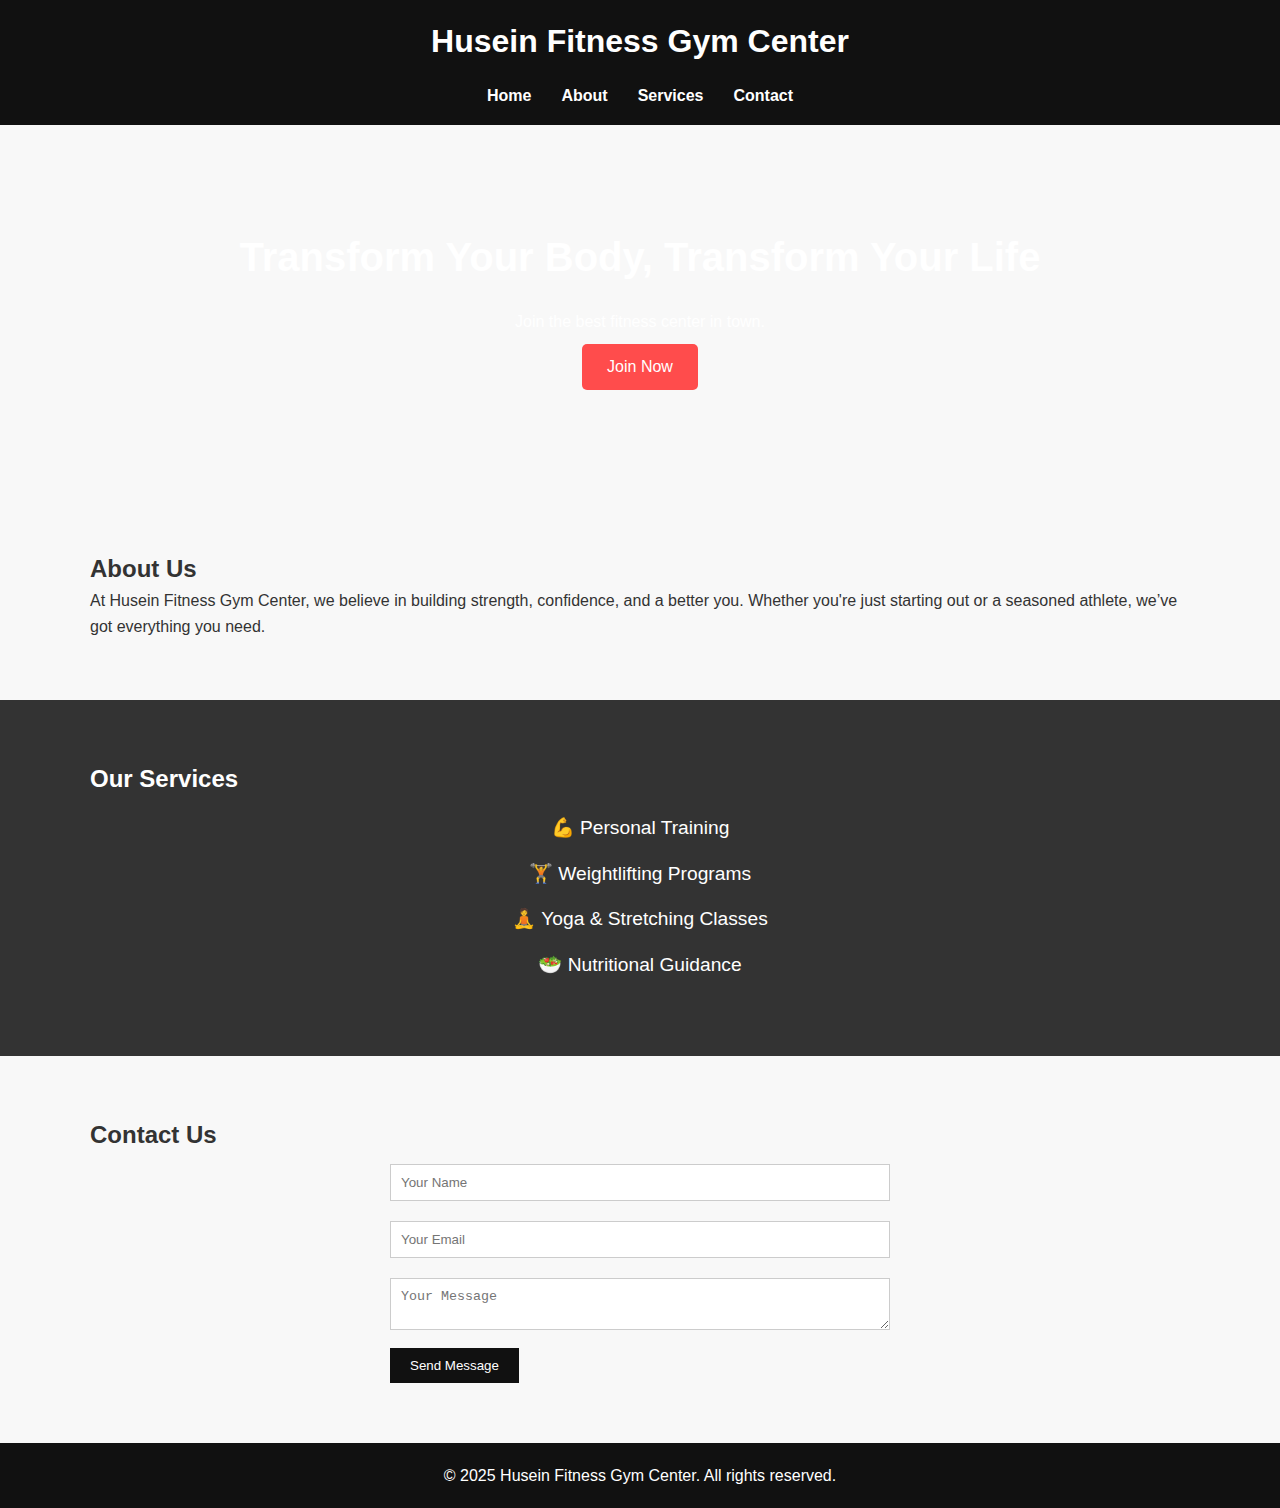
<file: index.html>
<!DOCTYPE html>
<html lang="en">
<head>
  <meta charset="UTF-8">
  <meta name="viewport" content="width=device-width, initial-scale=1">
  <title>Husein Fitness Gym Center</title>
  <link rel="stylesheet" href="style.css">
</head>
<body>

  <header>
    <div class="container">
      <h1>Husein Fitness Gym Center</h1>
      <nav>
        <ul>
          <li><a href="#home">Home</a></li>
          <li><a href="#about">About</a></li>
          <li><a href="#services">Services</a></li>
          <li><a href="#contact">Contact</a></li>
        </ul>
      </nav>
    </div>
  </header>

  <section id="home" class="hero">
    <div class="container">
      <h2>Transform Your Body, Transform Your Life</h2>
      <p>Join the best fitness center in town.</p>
      <a href="#contact" class="btn">Join Now</a>
    </div>
  </section>

  <section id="about" class="section">
    <div class="container">
      <h2>About Us</h2>
      <p>At Husein Fitness Gym Center, we believe in building strength, confidence, and a better you. Whether you're just starting out or a seasoned athlete, we’ve got everything you need.</p>
    </div>
  </section>

  <section id="services" class="section dark">
    <div class="container">
      <h2>Our Services</h2>
      <ul class="services">
        <li>💪 Personal Training</li>
        <li>🏋️ Weightlifting Programs</li>
        <li>🧘 Yoga & Stretching Classes</li>
        <li>🥗 Nutritional Guidance</li>
      </ul>
    </div>
  </section>

  <section id="contact" class="section">
    <div class="container">
      <h2>Contact Us</h2>
      <form>
        <input type="text" placeholder="Your Name" required>
        <input type="email" placeholder="Your Email" required>
        <textarea placeholder="Your Message"></textarea>
        <button type="submit">Send Message</button>
      </form>
    </div>
  </section>

  <footer>
    <p>&copy; 2025 Husein Fitness Gym Center. All rights reserved.</p>
  </footer>

</body>
</html>
</file>
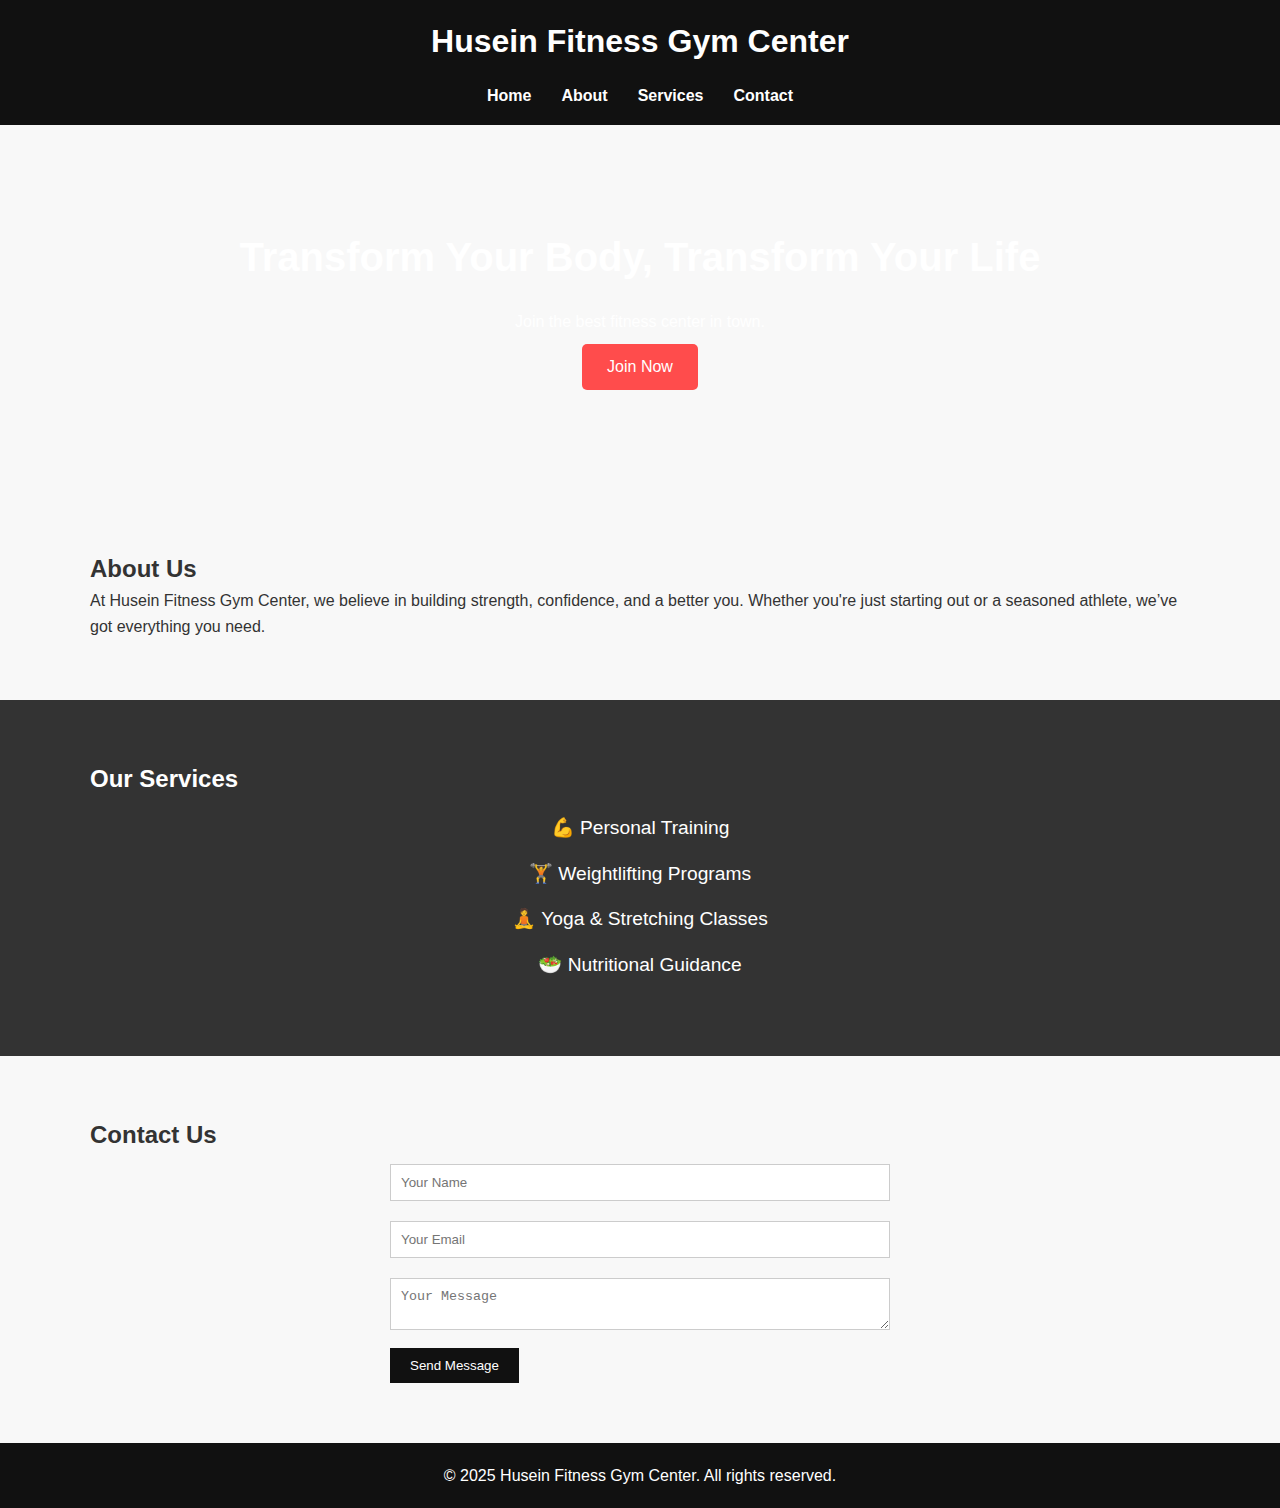
<file: index.html.HTML>
<!DOCTYPE html>
<html lang="en">
<head>
  <meta charset="UTF-8">
  <meta name="viewport" content="width=device-width, initial-scale=1">
  <title>Husein Fitness Gym Center</title>
  <link rel="stylesheet" href="style.css">
</head>
<body>

  <header>
    <div class="container">
      <h1>Husein Fitness Gym Center</h1>
      <nav>
        <ul>
          <li><a href="#home">Home</a></li>
          <li><a href="#about">About</a></li>
          <li><a href="#services">Services</a></li>
          <li><a href="#contact">Contact</a></li>
        </ul>
      </nav>
    </div>
  </header>

  <section id="home" class="hero">
    <div class="container">
      <h2>Transform Your Body, Transform Your Life</h2>
      <p>Join the best fitness center in town.</p>
      <a href="#contact" class="btn">Join Now</a>
    </div>
  </section>

  <section id="about" class="section">
    <div class="container">
      <h2>About Us</h2>
      <p>At Husein Fitness Gym Center, we believe in building strength, confidence, and a better you. Whether you're just starting out or a seasoned athlete, we’ve got everything you need.</p>
    </div>
  </section>

  <section id="services" class="section dark">
    <div class="container">
      <h2>Our Services</h2>
      <ul class="services">
        <li>💪 Personal Training</li>
        <li>🏋️ Weightlifting Programs</li>
        <li>🧘 Yoga & Stretching Classes</li>
        <li>🥗 Nutritional Guidance</li>
      </ul>
    </div>
  </section>

  <section id="contact" class="section">
    <div class="container">
      <h2>Contact Us</h2>
      <form>
        <input type="text" placeholder="Your Name" required>
        <input type="email" placeholder="Your Email" required>
        <textarea placeholder="Your Message"></textarea>
        <button type="submit">Send Message</button>
      </form>
    </div>
  </section>

  <footer>
    <p>&copy; 2025 Husein Fitness Gym Center. All rights reserved.</p>
  </footer>

</body>
</html>
</file>
<file: style.css>
/* Basic Reset */
* {
  margin: 0;
  padding: 0;
  box-sizing: border-box;
}

/* Body Styling */
body {
  font-family: 'Arial', sans-serif;
  line-height: 1.6;
  color: #333;
  background: #f8f8f8;
}

/* Header */
header {
  background: #111;
  color: #fff;
  padding: 1em 0;
}

.container {
  width: 90%;
  max-width: 1100px;
  margin: auto;
}

header h1 {
  text-align: center;
  margin-bottom: 0.5em;
}

nav ul {
  display: flex;
  justify-content: center;
  list-style: none;
}

nav ul li {
  margin: 0 15px;
}

nav ul li a {
  color: #fff;
  text-decoration: none;
  font-weight: bold;
}

/* Hero Section */
.hero {
  background: url('https://images.unsplash.com/photo-1558611848-73f7eb4001aa') no-repeat center center/cover;
  color: white;
  padding: 100px 0;
  text-align: center;
}

.hero h2 {
  font-size: 2.5em;
  margin-bottom: 0.5em;
}

.hero .btn {
  background: #ff4c4c;
  padding: 10px 25px;
  color: #fff;
  text-decoration: none;
  border-radius: 5px;
  margin-top: 10px;
  display: inline-block;
}

/* Sections */
.section {
  padding: 60px 0;
}

.section.dark {
  background: #333;
  color: #fff;
}

.services {
  list-style: none;
  padding: 0;
  text-align: center;
}

.services li {
  margin: 15px 0;
  font-size: 1.2em;
}

/* Contact Form */
form {
  max-width: 500px;
  margin: auto;
}

form input,
form textarea {
  width: 100%;
  padding: 10px;
  margin: 10px 0;
  border: 1px solid #ccc;
}

form button {
  padding: 10px 20px;
  background: #111;
  color: white;
  border: none;
  cursor: pointer;
}

/* Footer */
footer {
  background: #111;
  color: white;
  text-align: center;
  padding: 20px 0;
}
</file>
